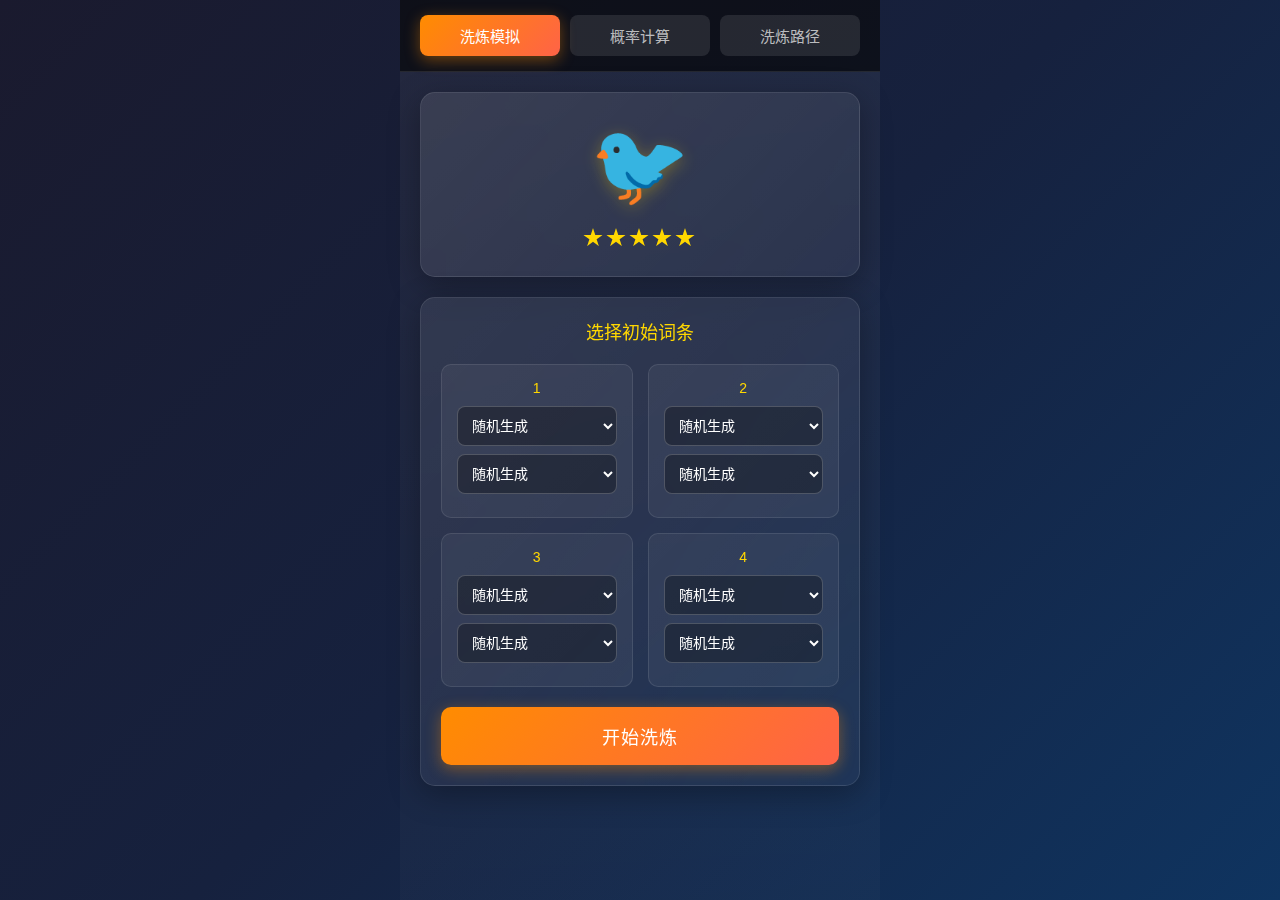
<file: index.html>
<!DOCTYPE html>
<html lang="zh-CN">
<head>
    <meta charset="UTF-8">
    <meta name="viewport" content="width=device-width, initial-scale=1.0">
    <title>寻道大千辅助工具</title>
    <link rel="stylesheet" href="css/style.css">
</head>
<body>
    <div class="container">
        <header class="header">
            <div class="tab-container">
                <button class="tab-btn active" data-tab="wash">洗炼模拟</button>
                <button class="tab-btn" data-tab="probability">概率计算</button>
                <button class="tab-btn" data-tab="washpath">洗炼路径</button>
            </div>
        </header>

        <main class="main-content">
            <div class="creature-display">
                <div class="creature-icon">🐦</div>
                <div class="creature-info">
                    <div class="star-rating">★★★★★</div>
                </div>
            </div>

            <!-- 词条选择界面 -->
            <div class="selection-mode" id="selectionMode">
                <div class="result-title">选择初始词条</div>

                <div class="selectors-container">
                    <div class="trait-selector" data-index="0">
                        <div class="selector-label">1</div>
                        <select class="type-select" id="type-0">
                            <option value="">随机生成</option>
                        </select>
                        <select class="quality-select" id="quality-0">
                            <option value="">随机生成</option>
                            <option value="GOLD">金</option>
                            <option value="PURPLE">紫</option>
                            <option value="BLUE">蓝</option>
                        </select>
                    </div>

                    <div class="trait-selector" data-index="1">
                        <div class="selector-label">2</div>
                        <select class="type-select" id="type-1">
                            <option value="">随机生成</option>
                        </select>
                        <select class="quality-select" id="quality-1">
                            <option value="">随机生成</option>
                            <option value="GOLD">金</option>
                            <option value="PURPLE">紫</option>
                            <option value="BLUE">蓝</option>
                        </select>
                    </div>

                    <div class="trait-selector" data-index="2">
                        <div class="selector-label">3</div>
                        <select class="type-select" id="type-2">
                            <option value="">随机生成</option>
                        </select>
                        <select class="quality-select" id="quality-2">
                            <option value="">随机生成</option>
                            <option value="GOLD">金</option>
                            <option value="PURPLE">紫</option>
                            <option value="BLUE">蓝</option>
                        </select>
                    </div>

                    <div class="trait-selector" data-index="3">
                        <div class="selector-label">4</div>
                        <select class="type-select" id="type-3">
                            <option value="">随机生成</option>
                        </select>
                        <select class="quality-select" id="quality-3">
                            <option value="">随机生成</option>
                            <option value="GOLD">金</option>
                            <option value="PURPLE">紫</option>
                            <option value="BLUE">蓝</option>
                        </select>
                    </div>
                </div>

                <div class="selection-footer">
                    <button class="btn btn-large btn-primary" id="startBtn">开始洗炼</button>
                </div>
            </div>

            <!-- 洗炼界面 -->
            <div class="result-section" id="washMode" style="display: none;">
                <div class="result-title">洗炼模拟</div>

                <!-- 原词条 -->
                <div class="stats-row original-stats">
                    <div class="stat-box" id="original-0">
                        <div class="stat-name">-</div>
                        <div class="stat-level"></div>
                    </div>
                    <div class="stat-box" id="original-1">
                        <div class="stat-name">-</div>
                        <div class="stat-level"></div>
                    </div>
                    <div class="stat-box" id="original-2">
                        <div class="stat-name">-</div>
                        <div class="stat-level"></div>
                    </div>
                    <div class="stat-box" id="original-3">
                        <div class="stat-name">-</div>
                        <div class="stat-level"></div>
                    </div>
                </div>

                <!-- 箭头指示和锁定按钮 -->
                <div class="arrow-indicator">
                    <div class="lock-row">
                        <button class="lock-btn" id="lock-0" data-index="0">🔓</button>
                        <button class="lock-btn" id="lock-1" data-index="1">🔓</button>
                        <button class="lock-btn" id="lock-2" data-index="2">🔓</button>
                        <button class="lock-btn" id="lock-3" data-index="3">🔓</button>
                    </div>
                    <span class="arrow">▼</span>
                </div>

                <!-- 新词条 -->
                <div class="stats-row new-stats">
                    <div class="stat-box" id="new-0">
                        <div class="stat-name">-</div>
                        <div class="stat-level"></div>
                    </div>
                    <div class="stat-box" id="new-1">
                        <div class="stat-name">-</div>
                        <div class="stat-level"></div>
                    </div>
                    <div class="stat-box" id="new-2">
                        <div class="stat-name">-</div>
                        <div class="stat-level"></div>
                    </div>
                    <div class="stat-box" id="new-3">
                        <div class="stat-name">-</div>
                        <div class="stat-level"></div>
                    </div>
                </div>

                <!-- 材料消耗和统计显示 -->
                <div class="cost-display">
                    <div class="cost-item">
                        <span class="cost-icon">💎</span>
                        <span class="cost-info">
                            <span class="cost-label">洗炼石：</span>
                            <span class="cost-value" id="washStone">20</span>
                            <span class="cost-total">（累计 <span id="totalWashStone">0</span>）</span>
                        </span>
                    </div>
                    <div class="cost-item">
                        <span class="cost-icon">🪨</span>
                        <span class="cost-info">
                            <span class="cost-label">不化岩：</span>
                            <span class="cost-value" id="lockStone">0</span>
                            <span class="cost-total">（累计 <span id="totalLockStone">0</span>）</span>
                        </span>
                    </div>
                </div>
            </div>

            <!-- 洗炼模式按钮 -->
            <div class="wash-buttons" id="washButtons" style="display: none;">
                <button class="btn btn-secondary" id="cancelBtn">取消</button>
                <button class="btn btn-primary" id="washBtn">洗炼</button>
            </div>

            <!-- 概率计算页面 -->
            <div class="probability-page" id="probabilityPage" style="display: none;">
                <div class="result-title">概率计算</div>

                <!-- 初始词条区域 -->
                <div class="prob-section">
                    <div class="prob-section-title">选择初始词条</div>
                    <div class="stats-row prob-stats">
                        <div class="stat-box prob-initial-box" id="prob-initial-0">
                            <div class="stat-name">+</div>
                        </div>
                        <div class="stat-box prob-initial-box" id="prob-initial-1">
                            <div class="stat-name">+</div>
                        </div>
                        <div class="stat-box prob-initial-box" id="prob-initial-2">
                            <div class="stat-name">+</div>
                        </div>
                        <div class="stat-box prob-initial-box" id="prob-initial-3">
                            <div class="stat-name">+</div>
                        </div>
                    </div>

                    <!-- 锁定按钮 -->
                    <div class="lock-row prob-lock-row">
                        <button class="lock-btn prob-lock-btn" id="prob-lock-0" data-index="0">🔓</button>
                        <button class="lock-btn prob-lock-btn" id="prob-lock-1" data-index="1">🔓</button>
                        <button class="lock-btn prob-lock-btn" id="prob-lock-2" data-index="2">🔓</button>
                        <button class="lock-btn prob-lock-btn" id="prob-lock-3" data-index="3">🔓</button>
                    </div>
                </div>

                <!-- 目标词条区域 -->
                <div class="prob-section">
                    <div class="prob-section-title">选择目标词条</div>
                    <div class="stats-row prob-target-stats" id="probTargetStats">
                        <div class="stat-box prob-target-box prob-target-click" id="prob-target-0">
                            <div class="stat-name">+</div>
                        </div>
                        <div class="stat-box prob-target-box prob-target-click" id="prob-target-1">
                            <div class="stat-name">+</div>
                        </div>
                        <div class="stat-box prob-target-box prob-target-click" id="prob-target-2">
                            <div class="stat-name">+</div>
                        </div>
                        <div class="stat-box prob-target-box prob-target-click" id="prob-target-3">
                            <div class="stat-name">+</div>
                        </div>
                    </div>
                </div>

                <!-- 计算按钮和结果 -->
                <div class="prob-result-section">
                    <button class="btn btn-primary prob-calc-btn" id="probCalcBtn">计算概率</button>
                    <div class="prob-result" id="probResult" style="display: none;">
                        <div class="prob-result-value" id="probResultValue">0.00%</div>
                    </div>
                </div>
            </div>

            <!-- 洗炼路径页面 -->
            <div class="wash-path-page" id="washPathPage" style="display: none;">
                <div class="result-title">洗炼路径计算</div>

                <!-- 初始词条区域 -->
                <div class="path-section">
                    <div class="prob-section-title">选择初始词条</div>
                    <div class="stats-row path-initial-stats" id="pathInitialStats">
                        <div class="stat-box path-initial-box" id="path-initial-0">
                            <div class="stat-name">+</div>
                        </div>
                        <div class="stat-box path-initial-box" id="path-initial-1">
                            <div class="stat-name">+</div>
                        </div>
                        <div class="stat-box path-initial-box" id="path-initial-2">
                            <div class="stat-name">+</div>
                        </div>
                        <div class="stat-box path-initial-box" id="path-initial-3">
                            <div class="stat-name">+</div>
                        </div>
                    </div>
                </div>

                <!-- 目标词条区域 -->
                <div class="path-section">
                    <div class="prob-section-title">选择目标词条</div>
                    <div class="stats-row path-target-stats" id="pathTargetStats">
                        <div class="stat-box path-target-box" id="path-target-0">
                            <div class="stat-name">+</div>
                        </div>
                        <div class="stat-box path-target-box" id="path-target-1">
                            <div class="stat-name">+</div>
                        </div>
                        <div class="stat-box path-target-box" id="path-target-2">
                            <div class="stat-name">+</div>
                        </div>
                        <div class="stat-box path-target-box" id="path-target-3">
                            <div class="stat-name">+</div>
                        </div>
                    </div>
                </div>

                <!-- 计算按钮和结果 -->
                <div class="path-result-section">
                    <button class="btn btn-primary path-calc-btn" id="pathCalcBtn">计算最佳路径</button>
                    <div class="path-result" id="pathResult" style="display: none;">
                        <div class="path-result-title">最佳洗炼路径</div>
                        <div class="path-result-content" id="pathResultContent"></div>
                    </div>
                </div>
            </div>
        </main>
    </div>

    <!-- Toast 提示 -->
    <div class="toast-container" id="toastContainer"></div>

    <!-- 词条选择弹窗 -->
    <div class="prob-modal" id="probModal">
        <div class="prob-modal-content">
            <div class="prob-modal-title">选择词条</div>
            <div class="prob-modal-selectors">
                <select class="prob-target-select" id="probModalType">
                    <option value="">选择类型</option>
                </select>
                <select class="prob-target-select" id="probModalQuality">
                    <option value="">选择品质</option>
                    <option value="GOLD">金</option>
                    <option value="PURPLE">紫</option>
                    <option value="BLUE">蓝</option>
                </select>
            </div>
            <div class="prob-modal-buttons">
                <button class="prob-modal-btn cancel" id="probModalCancel">取消</button>
                <button class="prob-modal-btn confirm" id="probModalConfirm">确定</button>
            </div>
        </div>
    </div>

    <!-- 洗炼路径词条选择弹窗 -->
    <div class="prob-modal" id="pathModal">
        <div class="prob-modal-content">
            <div class="prob-modal-title">选择词条</div>
            <div class="prob-modal-selectors">
                <select class="prob-target-select" id="pathModalType">
                    <option value="">选择类型</option>
                </select>
                <select class="prob-target-select" id="pathModalQuality">
                    <option value="">选择品质</option>
                    <option value="GOLD">金</option>
                    <option value="PURPLE">紫</option>
                    <option value="BLUE">蓝</option>
                </select>
            </div>
            <div class="prob-modal-buttons">
                <button class="prob-modal-btn cancel" id="pathModalCancel">取消</button>
                <button class="prob-modal-btn confirm" id="pathModalConfirm">确定</button>
            </div>
        </div>
    </div>

    <script src="js/wash.js"></script>
    <script src="js/probability.js"></script>
    <script src="js/app.js"></script>
    <script src="js/probability-app.js"></script>
    <script src="js/wash-path.js"></script>
    <script src="js/wash-path-app.js"></script>
    <script>
        // 初始化洗炼路径应用
        document.addEventListener('DOMContentLoaded', () => {
            if (document.getElementById('washPathPage')) {
                new WashPathApp();
            }
        });
    </script>
</body>
</html>
</file>
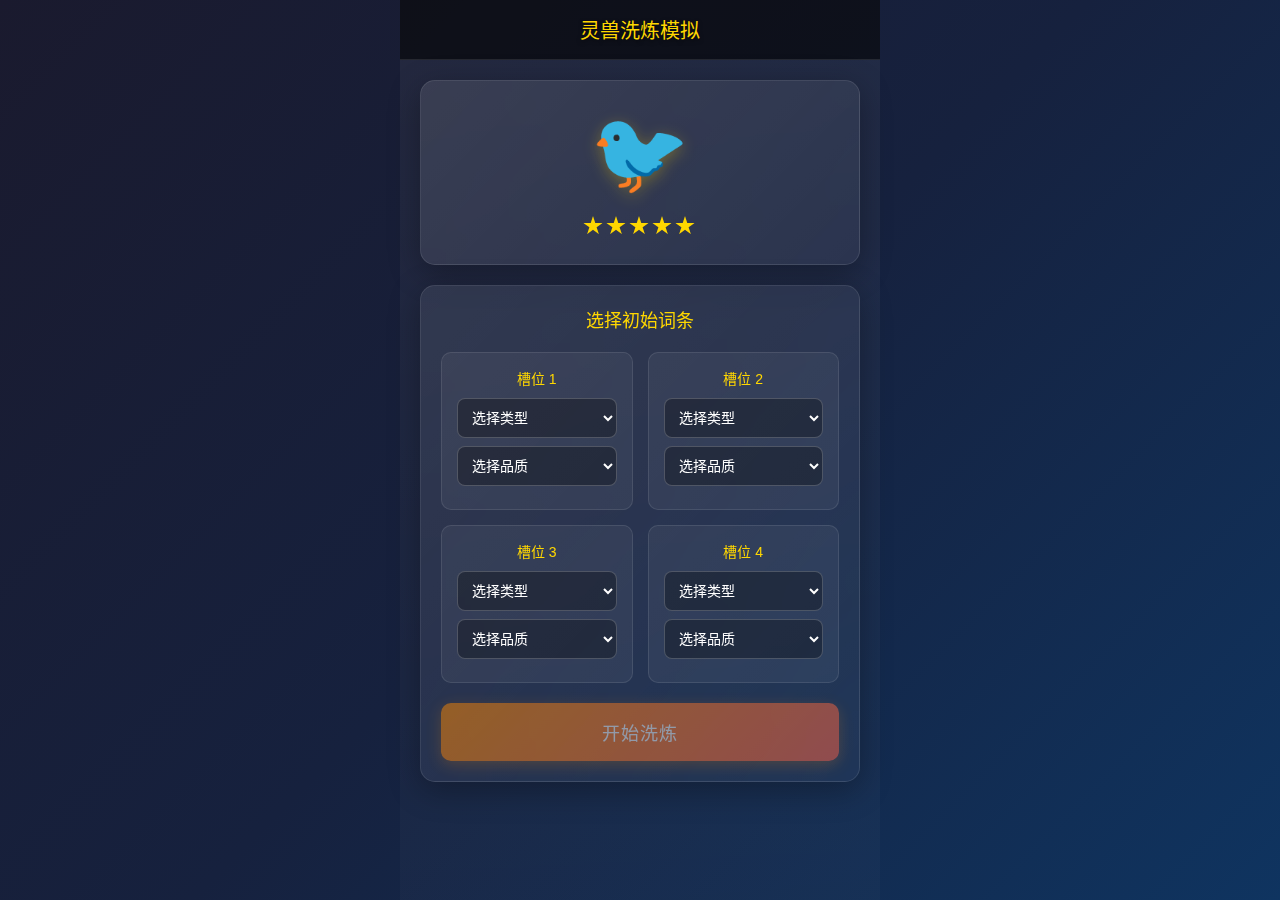
<file: home.html>
<!DOCTYPE html>
<html lang="zh-CN">
<head>
    <meta charset="UTF-8">
    <meta name="viewport" content="width=device-width, initial-scale=1.0">
    <title>寻道大千辅助工具</title>
    <link rel="stylesheet" href="css/style.css">
</head>
<body>
    <div class="container">
        <header class="header">
            <h1>灵兽洗炼模拟</h1>
        </header>

        <main class="main-content">
            <div class="creature-display">
                <div class="creature-icon">🐦</div>
                <div class="creature-info">
                    <div class="star-rating">★★★★★</div>
                </div>
            </div>

            <!-- 词条选择界面 -->
            <div class="selection-mode" id="selectionMode">
                <div class="result-title">选择初始词条</div>

                <div class="selectors-container">
                    <div class="trait-selector" data-index="0">
                        <div class="selector-label">槽位 1</div>
                        <select class="type-select" id="type-0">
                            <option value="">选择类型</option>
                        </select>
                        <select class="quality-select" id="quality-0">
                            <option value="">选择品质</option>
                            <option value="GOLD">金</option>
                            <option value="PURPLE">紫</option>
                            <option value="BLUE">蓝</option>
                        </select>
                    </div>

                    <div class="trait-selector" data-index="1">
                        <div class="selector-label">槽位 2</div>
                        <select class="type-select" id="type-1">
                            <option value="">选择类型</option>
                        </select>
                        <select class="quality-select" id="quality-1">
                            <option value="">选择品质</option>
                            <option value="GOLD">金</option>
                            <option value="PURPLE">紫</option>
                            <option value="BLUE">蓝</option>
                        </select>
                    </div>

                    <div class="trait-selector" data-index="2">
                        <div class="selector-label">槽位 3</div>
                        <select class="type-select" id="type-2">
                            <option value="">选择类型</option>
                        </select>
                        <select class="quality-select" id="quality-2">
                            <option value="">选择品质</option>
                            <option value="GOLD">金</option>
                            <option value="PURPLE">紫</option>
                            <option value="BLUE">蓝</option>
                        </select>
                    </div>

                    <div class="trait-selector" data-index="3">
                        <div class="selector-label">槽位 4</div>
                        <select class="type-select" id="type-3">
                            <option value="">选择类型</option>
                        </select>
                        <select class="quality-select" id="quality-3">
                            <option value="">选择品质</option>
                            <option value="GOLD">金</option>
                            <option value="PURPLE">紫</option>
                            <option value="BLUE">蓝</option>
                        </select>
                    </div>
                </div>

                <div class="selection-footer">
                    <button class="btn btn-large btn-primary" id="startBtn" disabled>开始洗炼</button>
                </div>
            </div>

            <!-- 洗炼界面 -->
            <div class="result-section" id="washMode" style="display: none;">
                <div class="result-title">洗炼结果</div>

                <!-- 原词条 -->
                <div class="stats-row original-stats">
                    <div class="stat-box" id="original-0">
                        <div class="stat-name">-</div>
                        <div class="stat-level"></div>
                    </div>
                    <div class="stat-box" id="original-1">
                        <div class="stat-name">-</div>
                        <div class="stat-level"></div>
                    </div>
                    <div class="stat-box" id="original-2">
                        <div class="stat-name">-</div>
                        <div class="stat-level"></div>
                    </div>
                    <div class="stat-box" id="original-3">
                        <div class="stat-name">-</div>
                        <div class="stat-level"></div>
                    </div>
                </div>

                <!-- 箭头指示和锁定按钮 -->
                <div class="arrow-indicator">
                    <div class="lock-row">
                        <button class="lock-btn" id="lock-0" data-index="0">🔓</button>
                        <button class="lock-btn" id="lock-1" data-index="1">🔓</button>
                        <button class="lock-btn" id="lock-2" data-index="2">🔓</button>
                        <button class="lock-btn" id="lock-3" data-index="3">🔓</button>
                    </div>
                    <span class="arrow">▼</span>
                </div>

                <!-- 新词条 -->
                <div class="stats-row new-stats">
                    <div class="stat-box" id="new-0">
                        <div class="stat-name">-</div>
                        <div class="stat-level"></div>
                    </div>
                    <div class="stat-box" id="new-1">
                        <div class="stat-name">-</div>
                        <div class="stat-level"></div>
                    </div>
                    <div class="stat-box" id="new-2">
                        <div class="stat-name">-</div>
                        <div class="stat-level"></div>
                    </div>
                    <div class="stat-box" id="new-3">
                        <div class="stat-name">-</div>
                        <div class="stat-level"></div>
                    </div>
                </div>

                <!-- 材料消耗显示 -->
                <div class="cost-display">
                    <div class="cost-item">
                        <span class="cost-icon">💎</span>
                        <span class="cost-label">洗炼石</span>
                        <span class="cost-value" id="washStone">20</span>
                    </div>
                    <div class="cost-item">
                        <span class="cost-icon">🪨</span>
                        <span class="cost-label">不化岩</span>
                        <span class="cost-value" id="lockStone">0</span>
                    </div>
                </div>
            </div>

            <!-- 材料统计显示 -->
            <div class="stats-summary" id="statsSummary" style="display: none;">
                <div class="stats-title">累计消耗</div>
                <div class="stats-items">
                    <div class="stat-item">
                        <span class="stat-icon">💎</span>
                        <span class="stat-text">洗炼石</span>
                        <span class="stat-value" id="totalWashStone">0</span>
                    </div>
                    <div class="stat-item">
                        <span class="stat-icon">🪨</span>
                        <span class="stat-text">不化岩</span>
                        <span class="stat-value" id="totalLockStone">0</span>
                    </div>
                </div>
            </div>

            <!-- 洗炼模式按钮 -->
            <div class="wash-buttons" id="washButtons" style="display: none;">
                <button class="btn btn-secondary" id="cancelBtn">取消</button>
                <button class="btn btn-primary" id="washBtn">洗炼</button>
            </div>

            <!-- 重新选择按钮 -->
            <button class="btn btn-small btn-secondary" id="resetBtn" style="display: none;">↻ 重新选择</button>
        </main>
    </div>

    <script src="js/wash.js"></script>
    <script src="js/app.js"></script>
</body>
</html>
</file>
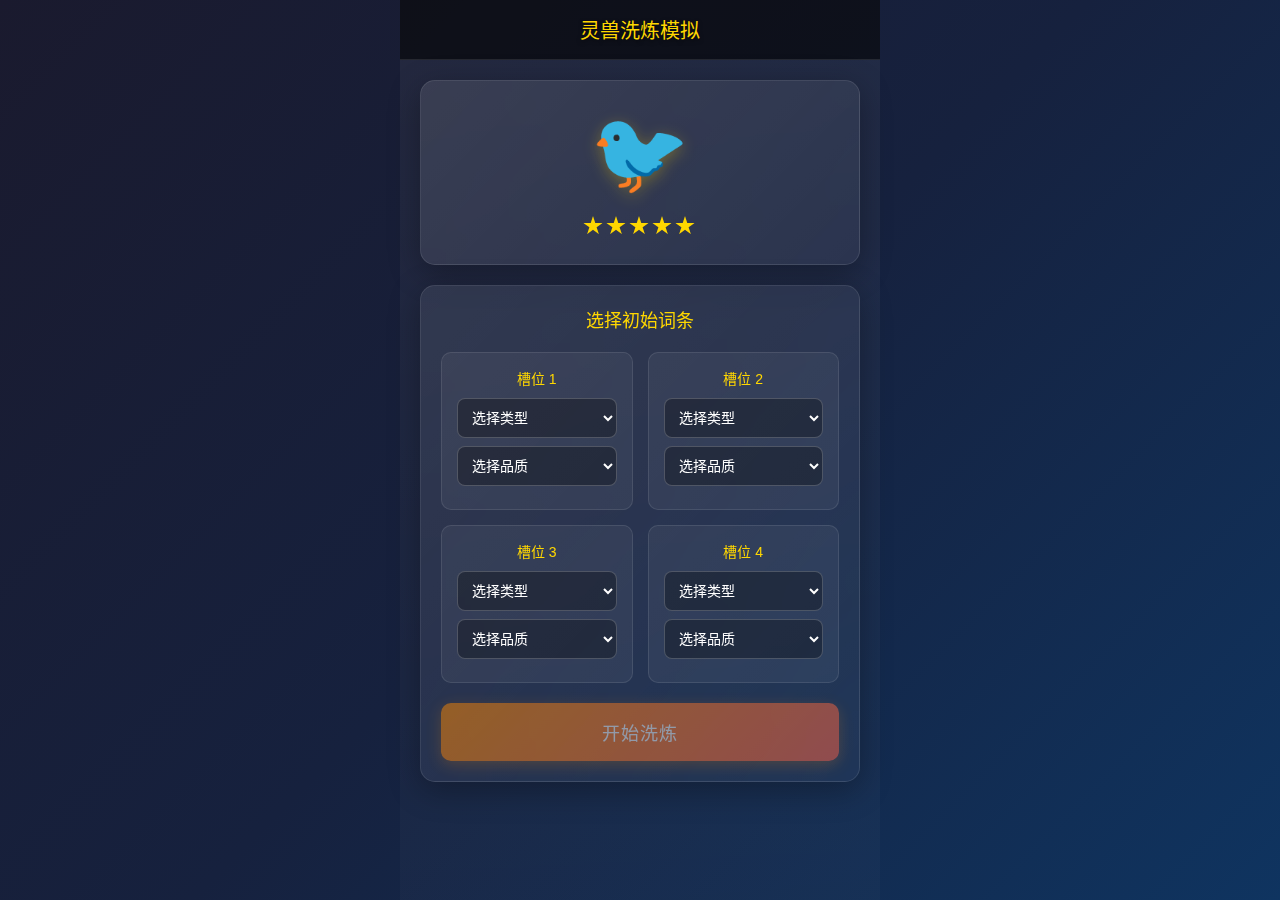
<file: xddq.html>
<!DOCTYPE html>
<html lang="zh-CN">
<head>
    <meta charset="UTF-8">
    <meta name="viewport" content="width=device-width, initial-scale=1.0, maximum-scale=1.0, user-scalable=no">
    <title>寻道大千灵兽洗炼模拟</title>
    <style>
/* 全局样式重置 */
* {
    margin: 0;
    padding: 0;
    box-sizing: border-box;
}

body {
    font-family: 'Microsoft YaHei', Arial, sans-serif;
    background: linear-gradient(135deg, #1a1a2e 0%, #16213e 50%, #0f3460 100%);
    min-height: 100vh;
    color: #fff;
    overflow-x: hidden;
}

.container {
    max-width: 480px;
    margin: 0 auto;
    min-height: 100vh;
    display: flex;
    flex-direction: column;
    background: linear-gradient(180deg, rgba(255,255,255,0.05) 0%, rgba(255,255,255,0.02) 100%);
}

/* 头部样式 */
.header {
    background: rgba(0, 0, 0, 0.6);
    padding: 15px 20px;
    text-align: center;
    border-bottom: 1px solid rgba(255, 255, 255, 0.1);
}

.header h1 {
    font-size: 20px;
    font-weight: 500;
    color: #ffd700;
    text-shadow: 0 2px 4px rgba(0, 0, 0, 0.5);
}

/* 主内容区 */
.main-content {
    flex: 1;
    padding: 20px;
    display: flex;
    flex-direction: column;
    gap: 20px;
}

/* 灵兽展示区 */
.creature-display {
    background: linear-gradient(135deg, rgba(255,255,255,0.1) 0%, rgba(255,255,255,0.05) 100%);
    border-radius: 15px;
    padding: 25px;
    text-align: center;
    backdrop-filter: blur(10px);
    border: 1px solid rgba(255, 255, 255, 0.1);
    box-shadow: 0 8px 32px rgba(0, 0, 0, 0.3);
}

.creature-icon {
    font-size: 80px;
    margin-bottom: 10px;
    filter: drop-shadow(0 4px 8px rgba(255, 215, 0, 0.3));
}

.creature-name {
    font-size: 18px;
    color: #ffd700;
    margin-top: 8px;
}

.star-rating {
    color: #ffd700;
    font-size: 20px;
    letter-spacing: 3px;
}

/* 结果区域 */
.result-section {
    background: linear-gradient(135deg, rgba(255,255,255,0.08) 0%, rgba(255,255,255,0.03) 100%);
    border-radius: 15px;
    padding: 20px;
    backdrop-filter: blur(10px);
    border: 1px solid rgba(255, 255, 255, 0.1);
    box-shadow: 0 8px 32px rgba(0, 0, 0, 0.3);
}

.result-title {
    text-align: center;
    font-size: 18px;
    color: #ffd700;
    margin-bottom: 20px;
    font-weight: 500;
}

/* 词条行 */
.stats-row {
    display: grid;
    grid-template-columns: repeat(4, 1fr);
    gap: 8px;
    margin-bottom: 10px;
}

.stat-box {
    background: rgba(100, 149, 237, 0.2);
    border: 2px solid rgba(100, 149, 237, 0.5);
    border-radius: 10px;
    padding: 15px 8px;
    text-align: center;
    transition: all 0.3s ease;
    min-height: 75px;
    display: flex;
    flex-direction: column;
    justify-content: center;
    align-items: center;
}

.stat-name {
    font-size: 14px;
    color: #fff;
    margin-bottom: 6px;
    line-height: 1.3;
    word-wrap: break-word;
    font-weight: 500;
}

.stat-level {
    font-size: 10px;
    color: rgba(255, 255, 255, 0.7);
}

/* 品质样式 */
.stat-box.quality-gold {
    background: linear-gradient(135deg, rgba(255, 215, 0, 0.25) 0%, rgba(255, 215, 0, 0.1) 100%);
    border-color: #ffd700;
    box-shadow: 0 0 15px rgba(255, 215, 0, 0.4), inset 0 0 10px rgba(255, 215, 0, 0.1);
}

.stat-box.quality-gold .stat-name,
.stat-box.quality-gold .stat-level {
    color: #ffd700;
}

.stat-box.quality-purple {
    background: linear-gradient(135deg, rgba(186, 85, 211, 0.25) 0%, rgba(186, 85, 211, 0.1) 100%);
    border-color: #ba55d3;
    box-shadow: 0 0 15px rgba(186, 85, 211, 0.3);
}

.stat-box.quality-purple .stat-name,
.stat-box.quality-purple .stat-level {
    color: #e8b4f8;
}

.stat-box.quality-blue {
    background: linear-gradient(135deg, rgba(100, 149, 237, 0.25) 0%, rgba(100, 149, 237, 0.1) 100%);
    border-color: #6495ed;
}

.stat-box.quality-blue .stat-name,
.stat-box.quality-blue .stat-level {
    color: #87ceeb;
}

/* 锁定槽位标记 */
.stat-box.locked-slot::after {
    content: '🔒';
    position: absolute;
    top: 2px;
    right: 2px;
    font-size: 10px;
    opacity: 0.6;
}

.stat-box.locked-slot {
    position: relative;
    box-shadow: inset 0 0 10px rgba(255, 215, 0, 0.15);
}

/* 箭头指示 */
.arrow-indicator {
    text-align: center;
    padding: 10px 0;
    position: relative;
}

.lock-row {
    display: grid;
    grid-template-columns: repeat(4, 1fr);
    gap: 8px;
    margin-bottom: 8px;
}

/* 锁定按钮 */
.lock-btn {
    width: 32px;
    height: 32px;
    border: none;
    border-radius: 50%;
    background: rgba(255, 255, 255, 0.15);
    font-size: 16px;
    cursor: pointer;
    display: flex;
    align-items: center;
    justify-content: center;
    transition: all 0.3s ease;
    box-shadow: 0 2px 8px rgba(0, 0, 0, 0.3);
    margin: 0 auto;
}

.lock-btn:hover {
    transform: scale(1.1);
    box-shadow: 0 4px 12px rgba(0, 0, 0, 0.4);
}

.lock-btn:active {
    transform: scale(0.95);
}

.lock-btn.locked {
    background: linear-gradient(135deg, #ffd700 0%, #ff8c00 100%);
    animation: pulse 2s infinite;
}

@keyframes pulse {
    0%, 100% {
        box-shadow: 0 2px 8px rgba(255, 215, 0, 0.3);
    }
    50% {
        box-shadow: 0 4px 16px rgba(255, 215, 0, 0.6);
    }
}

.lock-btn:disabled {
    opacity: 0.3;
    cursor: not-allowed;
    pointer-events: none;
}

/* 箭头指示 */
.arrow-indicator {
    text-align: center;
    padding: 8px 0;
}

.arrow {
    font-size: 20px;
    color: #ffd700;
    animation: bounce 2s infinite;
}

@keyframes bounce {
    0%, 100% { transform: translateY(0); }
    50% { transform: translateY(5px); }
}

/* 新词条行高亮 */
.new-stats .stat-box {
    transform: scale(1.02);
}

/* 材料消耗显示 */
.cost-display {
    display: flex;
    justify-content: center;
    gap: 30px;
    margin-top: 20px;
    padding: 15px;
    background: linear-gradient(135deg, rgba(255,255,255,0.05) 0%, rgba(255,255,255,0.02) 100%);
    border-radius: 12px;
    border: 1px solid rgba(255, 255, 255, 0.1);
}

.cost-item {
    display: flex;
    align-items: center;
    gap: 8px;
}

.cost-icon {
    font-size: 20px;
}

.cost-label {
    font-size: 14px;
    color: rgba(255, 255, 255, 0.8);
}

.cost-value {
    font-size: 16px;
    color: #ffd700;
    font-weight: bold;
    min-width: 30px;
    text-align: right;
}

/* 洗炼模式按钮 */
.wash-buttons {
    display: flex;
    gap: 12px;
    margin-top: 20px;
}

/* 小按钮样式 */
.btn-small {
    padding: 8px 16px;
    font-size: 14px;
    width: auto;
    margin-top: 15px;
    opacity: 0.7;
}

.btn-small:hover {
    opacity: 1;
}

/* 材料统计显示 */
.stats-summary {
    background: linear-gradient(135deg, rgba(255,255,255,0.06) 0%, rgba(255,255,255,0.02) 100%);
    border-radius: 12px;
    padding: 15px;
    margin-top: 15px;
    border: 1px solid rgba(255, 255, 255, 0.08);
}

.stats-title {
    text-align: center;
    font-size: 14px;
    color: #ffd700;
    margin-bottom: 12px;
    font-weight: 500;
}

.stats-items {
    display: flex;
    justify-content: center;
    gap: 30px;
}

.stat-item {
    display: flex;
    align-items: center;
    gap: 8px;
}

.stat-icon {
    font-size: 18px;
}

.stat-text {
    font-size: 13px;
    color: rgba(255, 255, 255, 0.7);
}

.stat-value {
    font-size: 15px;
    color: #87ceeb;
    font-weight: bold;
    min-width: 25px;
    text-align: right;
}

.btn {
    flex: 1;
    padding: 14px 24px;
    border: none;
    border-radius: 10px;
    font-size: 16px;
    font-weight: 500;
    cursor: pointer;
    transition: all 0.3s ease;
    text-transform: uppercase;
    letter-spacing: 1px;
}

.btn-secondary {
    background: linear-gradient(135deg, #dc143c 0%, #b22222 100%);
    color: #fff;
    box-shadow: 0 4px 15px rgba(220, 20, 60, 0.4);
}

.btn-secondary:hover {
    background: linear-gradient(135deg, #ff1744 0%, #dc143c 100%);
    transform: translateY(-2px);
    box-shadow: 0 6px 20px rgba(220, 20, 60, 0.6);
}

.btn-secondary:active {
    transform: translateY(0);
}

.btn-primary {
    background: linear-gradient(135deg, #ff8c00 0%, #ff6347 100%);
    color: #fff;
    box-shadow: 0 4px 15px rgba(255, 140, 0, 0.4);
}

.btn-primary:hover {
    background: linear-gradient(135deg, #ffa500 0%, #ff8c00 100%);
    transform: translateY(-2px);
    box-shadow: 0 6px 20px rgba(255, 140, 0, 0.6);
}

.btn-primary:active {
    transform: translateY(0);
}

.btn:disabled {
    opacity: 0.5;
    cursor: not-allowed;
    transform: none;
}

/* 动画效果 */
@keyframes fadeIn {
    from {
        opacity: 0;
        transform: scale(0.8);
    }
    to {
        opacity: 1;
        transform: scale(1);
    }
}

.stat-box.animate {
    animation: fadeIn 0.4s ease-out;
}

/* 词条选择界面样式 */
.selection-mode {
    background: linear-gradient(135deg, rgba(255,255,255,0.08) 0%, rgba(255,255,255,0.03) 100%);
    border-radius: 15px;
    padding: 20px;
    backdrop-filter: blur(10px);
    border: 1px solid rgba(255, 255, 255, 0.1);
    box-shadow: 0 8px 32px rgba(0, 0, 0, 0.3);
}

.selectors-container {
    display: grid;
    grid-template-columns: repeat(2, 1fr);
    gap: 15px;
    margin-bottom: 20px;
}

.trait-selector {
    background: rgba(255, 255, 255, 0.05);
    border-radius: 10px;
    padding: 15px;
    border: 1px solid rgba(255, 255, 255, 0.1);
}

.selector-label {
    font-size: 14px;
    color: #ffd700;
    margin-bottom: 10px;
    text-align: center;
    font-weight: 500;
}

.type-select,
.quality-select {
    width: 100%;
    padding: 10px;
    margin-bottom: 8px;
    border: 1px solid rgba(255, 255, 255, 0.2);
    border-radius: 8px;
    background: rgba(0, 0, 0, 0.3);
    color: #fff;
    font-size: 14px;
    cursor: pointer;
    transition: all 0.3s ease;
}

.type-select:hover,
.quality-select:hover {
    border-color: rgba(255, 215, 0, 0.5);
    background: rgba(0, 0, 0, 0.4);
}

.type-select:focus,
.quality-select:focus {
    outline: none;
    border-color: #ffd700;
    box-shadow: 0 0 10px rgba(255, 215, 0, 0.3);
}

.type-select option,
.quality-select option {
    background: #1a1a2e;
    color: #fff;
    padding: 10px;
}

.selection-footer {
    display: flex;
    justify-content: center;
}

.btn-large {
    padding: 16px 40px;
    font-size: 18px;
}

/* 重新选择按钮 */
#resetBtn {
    width: 100%;
    margin-top: 20px;
}

/* 响应式设计 */
@media (max-width: 400px) {
    .stats-row {
        gap: 5px;
    }

    .stat-box {
        padding: 10px 4px;
        min-height: 60px;
    }

    .stat-name {
        font-size: 12px;
    }

    .stat-level {
        font-size: 9px;
    }

    .selectors-container {
        grid-template-columns: 1fr;
    }
}
    </style>
</head>
<body>
    <div class="container">
        <header class="header">
            <h1>灵兽洗炼模拟</h1>
        </header>

        <main class="main-content">
            <div class="creature-display">
                <div class="creature-icon">🐦</div>
                <div class="creature-info">
                    <div class="star-rating">★★★★★</div>
                </div>
            </div>

            <!-- 词条选择界面 -->
            <div class="selection-mode" id="selectionMode">
                <div class="result-title">选择初始词条</div>

                <div class="selectors-container">
                    <div class="trait-selector" data-index="0">
                        <div class="selector-label">槽位 1</div>
                        <select class="type-select" id="type-0">
                            <option value="">选择类型</option>
                        </select>
                        <select class="quality-select" id="quality-0">
                            <option value="">选择品质</option>
                            <option value="GOLD">金</option>
                            <option value="PURPLE">紫</option>
                            <option value="BLUE">蓝</option>
                        </select>
                    </div>

                    <div class="trait-selector" data-index="1">
                        <div class="selector-label">槽位 2</div>
                        <select class="type-select" id="type-1">
                            <option value="">选择类型</option>
                        </select>
                        <select class="quality-select" id="quality-1">
                            <option value="">选择品质</option>
                            <option value="GOLD">金</option>
                            <option value="PURPLE">紫</option>
                            <option value="BLUE">蓝</option>
                        </select>
                    </div>

                    <div class="trait-selector" data-index="2">
                        <div class="selector-label">槽位 3</div>
                        <select class="type-select" id="type-2">
                            <option value="">选择类型</option>
                        </select>
                        <select class="quality-select" id="quality-2">
                            <option value="">选择品质</option>
                            <option value="GOLD">金</option>
                            <option value="PURPLE">紫</option>
                            <option value="BLUE">蓝</option>
                        </select>
                    </div>

                    <div class="trait-selector" data-index="3">
                        <div class="selector-label">槽位 4</div>
                        <select class="type-select" id="type-3">
                            <option value="">选择类型</option>
                        </select>
                        <select class="quality-select" id="quality-3">
                            <option value="">选择品质</option>
                            <option value="GOLD">金</option>
                            <option value="PURPLE">紫</option>
                            <option value="BLUE">蓝</option>
                        </select>
                    </div>
                </div>

                <div class="selection-footer">
                    <button class="btn btn-large btn-primary" id="startBtn" disabled>开始洗炼</button>
                </div>
            </div>

            <!-- 洗炼界面 -->
            <div class="result-section" id="washMode" style="display: none;">
                <div class="result-title">洗炼结果</div>

                <!-- 原词条 -->
                <div class="stats-row original-stats">
                    <div class="stat-box" id="original-0">
                        <div class="stat-name">-</div>
                        <div class="stat-level"></div>
                    </div>
                    <div class="stat-box" id="original-1">
                        <div class="stat-name">-</div>
                        <div class="stat-level"></div>
                    </div>
                    <div class="stat-box" id="original-2">
                        <div class="stat-name">-</div>
                        <div class="stat-level"></div>
                    </div>
                    <div class="stat-box" id="original-3">
                        <div class="stat-name">-</div>
                        <div class="stat-level"></div>
                    </div>
                </div>

                <!-- 箭头指示和锁定按钮 -->
                <div class="arrow-indicator">
                    <div class="lock-row">
                        <button class="lock-btn" id="lock-0" data-index="0">🔓</button>
                        <button class="lock-btn" id="lock-1" data-index="1">🔓</button>
                        <button class="lock-btn" id="lock-2" data-index="2">🔓</button>
                        <button class="lock-btn" id="lock-3" data-index="3">🔓</button>
                    </div>
                    <span class="arrow">▼</span>
                </div>

                <!-- 新词条 -->
                <div class="stats-row new-stats">
                    <div class="stat-box" id="new-0">
                        <div class="stat-name">-</div>
                        <div class="stat-level"></div>
                    </div>
                    <div class="stat-box" id="new-1">
                        <div class="stat-name">-</div>
                        <div class="stat-level"></div>
                    </div>
                    <div class="stat-box" id="new-2">
                        <div class="stat-name">-</div>
                        <div class="stat-level"></div>
                    </div>
                    <div class="stat-box" id="new-3">
                        <div class="stat-name">-</div>
                        <div class="stat-level"></div>
                    </div>
                </div>

                <!-- 材料消耗显示 -->
                <div class="cost-display">
                    <div class="cost-item">
                        <span class="cost-icon">💎</span>
                        <span class="cost-label">洗炼石</span>
                        <span class="cost-value" id="washStone">20</span>
                    </div>
                    <div class="cost-item">
                        <span class="cost-icon">🪨</span>
                        <span class="cost-label">不化岩</span>
                        <span class="cost-value" id="lockStone">0</span>
                    </div>
                </div>
            </div>

            <!-- 材料统计显示 -->
            <div class="stats-summary" id="statsSummary" style="display: none;">
                <div class="stats-title">累计消耗</div>
                <div class="stats-items">
                    <div class="stat-item">
                        <span class="stat-icon">💎</span>
                        <span class="stat-text">洗炼石</span>
                        <span class="stat-value" id="totalWashStone">0</span>
                    </div>
                    <div class="stat-item">
                        <span class="stat-icon">🪨</span>
                        <span class="stat-text">不化岩</span>
                        <span class="stat-value" id="totalLockStone">0</span>
                    </div>
                </div>
            </div>

            <!-- 洗炼模式按钮 -->
            <div class="wash-buttons" id="washButtons" style="display: none;">
                <button class="btn btn-secondary" id="cancelBtn">取消</button>
                <button class="btn btn-primary" id="washBtn">洗炼</button>
            </div>

            <!-- 重新选择按钮 -->
            <button class="btn btn-small btn-secondary" id="resetBtn" style="display: none;">↻ 重新选择</button>
        </main>
    </div>

    <script>
// 词条类型定义（22种）
const TRAIT_TYPES = [
    '攻击', '防御', '生命', '敏捷',
    '击晕', '暴击', '连击', '闪避', '反击', '吸血',
    '抵抗击晕', '抵抗暴击', '抵抗连击', '抵抗闪避', '抵抗反击', '抵抗吸血',
    '强化灵兽', '弱化灵兽',
    '强化治疗', '弱化治疗',
    '强化暴伤', '弱化暴伤'
];

// 词条品质定义
const QUALITY = {
    GOLD: { name: '金', probability: 0.032, class: 'quality-gold' },
    PURPLE: { name: '紫', probability: 0.01, class: 'quality-purple' },
    BLUE: { name: '蓝', probability: 0.005, class: 'quality-blue' }
};

// 词条类
class Trait {
    constructor(type, quality) {
        this.type = type;
        this.quality = quality;
    }

    // 获取词条唯一标识（用于比较是否相同）
    getId() {
        return `${this.type}-${this.quality.name}`;
    }

    // 获取显示信息
    getDisplayInfo() {
        return {
            name: this.type,
            quality: this.quality
        };
    }
}

// 词条洗炼器
class TraitWasher {
    constructor() {
        this.currentTraits = [];
        this.newTraits = [];
        this.lockedSlots = [false, false, false, false]; // 锁定状态
        this.traitPool = this.createTraitPool();
        this.totalWashStone = 0; // 总洗炼石消耗
        this.totalLockStone = 0; // 总不化岩消耗
    }

    // 创建所有66种词条的池子（22种类型 × 3种品质）
    createTraitPool() {
        const pool = [];
        for (const type of TRAIT_TYPES) {
            for (const qualityKey of ['GOLD', 'PURPLE', 'BLUE']) {
                const quality = QUALITY[qualityKey];
                const trait = new Trait(type, quality);
                pool.push({
                    trait: trait,
                    probability: this.getProbability(qualityKey)
                });
            }
        }
        return pool;
    }

    // 获取品质概率
    getProbability(qualityKey) {
        switch (qualityKey) {
            case 'GOLD': return 0.5;
            case 'PURPLE': return 1.0;
            case 'BLUE': return 3.2;
            default: return 0;
        }
    }

    // 从池子中随机选择指定数量的不重复词条
    selectFromPool(count, excludeIds = new Set()) {
        const selected = [];
        const available = this.traitPool.filter(item => !excludeIds.has(item.trait.getId()));
        const selectedIndices = new Set();

        while (selected.length < count && selected.length < available.length) {
            // 计算当前可用的总概率
            const totalProb = available.reduce((sum, item, index) => {
                return selectedIndices.has(index) ? sum : sum + item.probability;
            }, 0);

            const rand = Math.random() * totalProb;
            let cumulative = 0;

            for (let i = 0; i < available.length; i++) {
                if (selectedIndices.has(i)) continue;

                cumulative += available[i].probability;
                if (rand < cumulative) {
                    selectedIndices.add(i);
                    selected.push(available[i].trait);
                    break;
                }
            }
        }

        return selected;
    }

    // 洗炼词条（生成4个不重复的词条）
    wash() {
        // 记录材料消耗
        this.recordMaterialUsage();

        // 第一次洗炼时，上栏为空，结果显示在下栏
        if (this.currentTraits.length === 0) {
            this.newTraits = this.selectFromPool(4);
        } else {
            // 有锁定的词条，洗炼时需要保留锁定的词条
            const newTraits = [];
            const lockedIndices = [];
            const excludeIds = new Set();

            // 收集锁定的词条
            for (let i = 0; i < 4; i++) {
                if (this.lockedSlots[i] && this.currentTraits[i]) {
                    lockedIndices.push(i);
                    excludeIds.add(this.currentTraits[i].getId());
                }
            }

            // 生成未锁定的词条
            const unlockedCount = 4 - lockedIndices.length;
            if (unlockedCount > 0) {
                const generatedTraits = this.selectFromPool(unlockedCount, excludeIds);
                let genIndex = 0;

                for (let i = 0; i < 4; i++) {
                    if (this.lockedSlots[i] && this.currentTraits[i]) {
                        // 保留锁定的词条
                        newTraits[i] = this.currentTraits[i];
                    } else {
                        // 使用新生成的词条
                        newTraits[i] = generatedTraits[genIndex++];
                    }
                }
            } else {
                // 全部锁定，不会发生
                newTraits.push(...this.currentTraits);
            }

            this.newTraits = newTraits;
        }

        return {
            current: this.currentTraits,
            new: this.newTraits
        };
    }

    // 保存洗炼结果
    saveResult() {
        if (this.newTraits.length > 0) {
            this.currentTraits = [...this.newTraits];
            this.newTraits = [];
            return true;
        }
        return false;
    }

    // 取消洗炼
    cancel() {
        this.newTraits = [];
        return {
            current: this.currentTraits,
            new: []
        };
    }

    // 获取当前词条
    getCurrentTraits() {
        return this.currentTraits;
    }

    // 设置当前词条
    setCurrentTraits(traits) {
        this.currentTraits = [...traits];
    }

    // 获取新词条
    getNewTraits() {
        return this.newTraits;
    }

    // 重置
    reset() {
        this.currentTraits = [];
        this.newTraits = [];
        this.lockedSlots = [false, false, false, false];
        this.totalWashStone = 0;
        this.totalLockStone = 0;
    }

    // 记录材料消耗
    recordMaterialUsage() {
        const washStoneCost = this.getWashStoneCost();
        const lockStoneCost = this.getLockCost();
        this.totalWashStone += washStoneCost;
        this.totalLockStone += lockStoneCost;
    }

    // 获取总洗炼石消耗
    getTotalWashStone() {
        return this.totalWashStone;
    }

    // 获取总不化岩消耗
    getTotalLockStone() {
        return this.totalLockStone;
    }

    // 切换锁定状态
    toggleLock(index) {
        if (index >= 0 && index < 4) {
            this.lockedSlots[index] = !this.lockedSlots[index];
            return this.lockedSlots[index];
        }
        return false;
    }

    // 获取锁定状态
    getLockState() {
        return [...this.lockedSlots];
    }

    // 设置锁定状态
    setLockState(lockedSlots) {
        this.lockedSlots = [...lockedSlots];
    }

    // 计算锁定材料消耗
    getLockCost() {
        const lockedCount = this.lockedSlots.filter(l => l).length;
        switch (lockedCount) {
            case 0: return 0;
            case 1: return 20;
            case 2: return 40;
            case 3: return 100;
            default: return 0; // 锁定4个没有意义
        }
    }

    // 获取洗炼石消耗（固定20）
    getWashStoneCost() {
        return 20;
    }
}

// 应用程序主逻辑
class App {
    constructor() {
        this.washer = new TraitWasher();
        this.isWashing = false;
        this.isSelectionMode = true;
        this.init();
    }

    // 初始化应用
    init() {
        this.populateTypeDropdowns();
        this.bindEvents();
        this.displayInitialStats();
        this.updateButtons();
        this.updateUI();
    }

    // 填充类型下拉菜单
    populateTypeDropdowns() {
        for (let i = 0; i < 4; i++) {
            const typeSelect = document.getElementById(`type-${i}`);
            TRAIT_TYPES.forEach(type => {
                const option = document.createElement('option');
                option.value = type;
                option.textContent = type;
                typeSelect.appendChild(option);
            });
        }
    }

    // 更新界面模式
    updateUI() {
        const selectionMode = document.getElementById('selectionMode');
        const washMode = document.getElementById('washMode');
        const washButtons = document.getElementById('washButtons');
        const resetBtn = document.getElementById('resetBtn');
        const statsSummary = document.getElementById('statsSummary');

        if (this.isSelectionMode) {
            selectionMode.style.display = 'block';
            washMode.style.display = 'none';
            washButtons.style.display = 'none';
            resetBtn.style.display = 'none';
            statsSummary.style.display = 'none';
        } else {
            selectionMode.style.display = 'none';
            washMode.style.display = 'block';
            washButtons.style.display = 'flex';
            resetBtn.style.display = 'inline-block';
            statsSummary.style.display = 'block';
        }
    }

    // 验证词条选择
    validateSelection() {
        for (let i = 0; i < 4; i++) {
            const typeSelect = document.getElementById(`type-${i}`);
            const qualitySelect = document.getElementById(`quality-${i}`);

            if (!typeSelect.value || !qualitySelect.value) {
                return false;
            }
        }
        return true;
    }

    // 检查词条是否重复
    hasDuplicateTraits() {
        const selected = [];
        for (let i = 0; i < 4; i++) {
            const typeSelect = document.getElementById(`type-${i}`);
            const qualitySelect = document.getElementById(`quality-${i}`);

            if (typeSelect.value && qualitySelect.value) {
                const traitId = `${typeSelect.value}-${qualitySelect.value}`;
                if (selected.includes(traitId)) {
                    return true;
                }
                selected.push(traitId);
            }
        }
        return false;
    }

    // 更新开始按钮状态
    updateStartButton() {
        const startBtn = document.getElementById('startBtn');
        const isValid = this.validateSelection();
        const hasDuplicates = this.hasDuplicateTraits();

        startBtn.disabled = !isValid || hasDuplicates;

        if (hasDuplicates && isValid) {
            startBtn.textContent = '词条不能重复';
        } else {
            startBtn.textContent = '开始洗炼';
        }
    }

    // 处理词条选择变化
    handleSelectionChange() {
        this.updateStartButton();
    }

    // 处理开始洗炼
    handleStart() {
        if (!this.validateSelection() || this.hasDuplicateTraits()) {
            return;
        }

        // 创建初始词条
        const traits = [];
        for (let i = 0; i < 4; i++) {
            const typeSelect = document.getElementById(`type-${i}`);
            const qualitySelect = document.getElementById(`quality-${i}`);

            const type = typeSelect.value;
            const quality = QUALITY[qualitySelect.value];

            const trait = new Trait(type, quality);
            traits.push(trait);
        }

        // 设置当前词条
        this.washer.setCurrentTraits(traits);

        // 切换到洗炼模式
        this.isSelectionMode = false;
        this.displayTraits(traits, 'original');
        this.updateButtons();
        this.updateLockButtons();
        this.updateCostDisplay();
        this.updateStatsDisplay();
        this.updateUI();
    }

    // 处理重新选择
    handleReset() {
        // 重置所有状态
        this.washer.reset();
        this.isSelectionMode = true;

        // 清空选择
        for (let i = 0; i < 4; i++) {
            const typeSelect = document.getElementById(`type-${i}`);
            const qualitySelect = document.getElementById(`quality-${i}`);
            typeSelect.value = '';
            qualitySelect.value = '';
        }

        // 清空词条显示
        for (let i = 0; i < 4; i++) {
            this.updateStatBox('original', i, null);
            this.updateStatBox('new', i, null);
        }

        // 重置按钮文本
        const washBtn = document.getElementById('washBtn');
        washBtn.textContent = '洗炼';

        // 更新界面
        this.updateUI();
        this.updateStartButton();
    }

    // 更新按钮状态
    updateButtons() {
        const cancelBtn = document.getElementById('cancelBtn');
        const current = this.washer.getCurrentTraits();
        const newTraits = this.washer.getNewTraits();

        if (current.length === 0 && newTraits.length === 0) {
            // 上下栏均为空，取消按钮不可点击
            cancelBtn.disabled = true;
            cancelBtn.textContent = '取消';
        } else if (current.length > 0 && newTraits.length === 0) {
            // 上栏有词条，下栏没有，显示"清空"
            cancelBtn.disabled = false;
            cancelBtn.textContent = '清空';
        } else {
            // 下栏有词条，显示"取消"
            cancelBtn.disabled = false;
            cancelBtn.textContent = '取消';
        }
    }

    // 更新锁定按钮状态
    updateLockButtons() {
        const lockState = this.washer.getLockState();
        const current = this.washer.getCurrentTraits();
        const lockedCount = lockState.filter(l => l).length;

        for (let i = 0; i < 4; i++) {
            const lockBtn = document.getElementById(`lock-${i}`);

            // 只有当有词条时才能锁定
            if (current.length === 0 || !current[i]) {
                lockBtn.disabled = true;
                lockBtn.classList.remove('locked');
            } else {
                // 如果已锁定3个且当前未锁定，则禁用（不能锁定4个）
                if (lockedCount >= 3 && !lockState[i]) {
                    lockBtn.disabled = true;
                } else {
                    lockBtn.disabled = false;
                }

                if (lockState[i]) {
                    lockBtn.classList.add('locked');
                    lockBtn.textContent = '🔒';
                } else {
                    lockBtn.classList.remove('locked');
                    lockBtn.textContent = '🔓';
                }
            }
        }
    }

    // 更新材料消耗显示
    updateCostDisplay() {
        const washStoneEl = document.getElementById('washStone');
        const lockStoneEl = document.getElementById('lockStone');

        washStoneEl.textContent = this.washer.getWashStoneCost();
        lockStoneEl.textContent = this.washer.getLockCost();
    }

    // 更新材料统计显示
    updateStatsDisplay() {
        const totalWashStoneEl = document.getElementById('totalWashStone');
        const totalLockStoneEl = document.getElementById('totalLockStone');

        totalWashStoneEl.textContent = this.washer.getTotalWashStone();
        totalLockStoneEl.textContent = this.washer.getTotalLockStone();
    }

    // 处理锁定按钮点击
    handleLock(index) {
        this.washer.toggleLock(index);
        this.updateLockButtons();
        this.updateCostDisplay();
    }

    // 绑定事件
    bindEvents() {
        const washBtn = document.getElementById('washBtn');
        const cancelBtn = document.getElementById('cancelBtn');
        const startBtn = document.getElementById('startBtn');
        const resetBtn = document.getElementById('resetBtn');

        washBtn.addEventListener('click', () => this.handleWash());
        cancelBtn.addEventListener('click', () => this.handleCancel());
        startBtn.addEventListener('click', () => this.handleStart());
        resetBtn.addEventListener('click', () => this.handleReset());

        // 绑定词条选择事件
        for (let i = 0; i < 4; i++) {
            const typeSelect = document.getElementById(`type-${i}`);
            const qualitySelect = document.getElementById(`quality-${i}`);

            typeSelect.addEventListener('change', () => this.handleSelectionChange());
            qualitySelect.addEventListener('change', () => this.handleSelectionChange());
        }

        // 绑定锁定按钮事件
        for (let i = 0; i < 4; i++) {
            const lockBtn = document.getElementById(`lock-${i}`);
            lockBtn.addEventListener('click', () => this.handleLock(i));
        }
    }

    // 显示初始状态
    displayInitialStats() {
        for (let i = 0; i < 4; i++) {
            this.updateStatBox('original', i, null);
            this.updateStatBox('new', i, null);
        }
        this.updateLockButtons();
        this.updateCostDisplay();
    }

    // 更新词条框显示
    updateStatBox(row, index, trait) {
        const boxId = `${row}-${index}`;
        const box = document.getElementById(boxId);
        const nameEl = box.querySelector('.stat-name');
        const levelEl = box.querySelector('.stat-level');

        if (!trait) {
            nameEl.textContent = '-';
            levelEl.textContent = '';
            box.className = 'stat-box';
            return;
        }

        const { name, quality } = trait.getDisplayInfo();
        nameEl.textContent = name;
        levelEl.textContent = '';

        // 移除所有品质类
        box.className = 'stat-box';

        // 添加品质类
        if (quality === QUALITY.GOLD) {
            box.classList.add('quality-gold');
        } else if (quality === QUALITY.PURPLE) {
            box.classList.add('quality-purple');
        } else {
            box.classList.add('quality-blue');
        }

        // 添加动画
        box.classList.add('animate');
        setTimeout(() => {
            box.classList.remove('animate');
        }, 400);
    }

    // 显示词条
    displayTraits(traits, row) {
        for (let i = 0; i < 4; i++) {
            if (i < traits.length) {
                this.updateStatBox(row, i, traits[i]);
            } else {
                this.updateStatBox(row, i, null);
            }
        }
    }

    // 更新新词条显示
    displayNewTraits(currentTraits, newTraits) {
        const lockState = this.washer.getLockState();

        for (let i = 0; i < 4; i++) {
            if (i < newTraits.length) {
                this.updateStatBox('new', i, newTraits[i]);

                // 如果该槽位被锁定，添加锁定标记
                const boxId = `new-${i}`;
                const box = document.getElementById(boxId);
                if (lockState[i]) {
                    box.classList.add('locked-slot');
                } else {
                    box.classList.remove('locked-slot');
                }
            } else {
                this.updateStatBox('new', i, null);
            }
        }
    }

    // 处理洗炼
    handleWash() {
        if (this.isWashing) return;

        const washBtn = document.getElementById('washBtn');

        // 检查是否是新洗炼
        if (this.washer.getNewTraits().length > 0) {
            // 如果已有新词条，洗炼按钮变为"保存"
            this.handleSave();
            washBtn.textContent = '洗炼';
            return;
        }

        this.isWashing = true;
        washBtn.disabled = true;

        // 模拟洗炼动画延迟
        setTimeout(() => {
            const result = this.washer.wash();

            // 显示词条
            this.displayTraits(result.current, 'original');
            this.displayNewTraits(result.current, result.new);

            // 更新按钮文本
            washBtn.textContent = '保存结果';
            washBtn.disabled = false;
            this.isWashing = false;
            this.updateButtons();
            this.updateLockButtons();
            this.updateCostDisplay();
            this.updateStatsDisplay();
        }, 300);
    }

    // 处理保存
    handleSave() {
        this.washer.saveResult();
        const current = this.washer.getCurrentTraits();

        // 保存后原词条显示新词条，新词条行清空
        this.displayTraits(current, 'original');
        this.displayTraits([], 'new');
        this.updateButtons();
        this.updateLockButtons();
        this.updateCostDisplay();
    }

    // 处理取消
    handleCancel() {
        const washBtn = document.getElementById('washBtn');

        // 检查是否需要取消
        if (this.washer.getNewTraits().length > 0) {
            this.washer.cancel();
            const current = this.washer.getCurrentTraits();

            // 恢复显示当前词条
            this.displayTraits(current, 'original');

            // 清空新词条显示
            for (let i = 0; i < 4; i++) {
                const boxId = `new-${i}`;
                const box = document.getElementById(boxId);
                const nameEl = box.querySelector('.stat-name');
                const levelEl = box.querySelector('.stat-level');
                nameEl.textContent = '-';
                levelEl.textContent = '';
                box.className = 'stat-box';
            }

            // 更新按钮文本
            washBtn.textContent = '洗炼';
            this.updateButtons();
            this.updateLockButtons();
            this.updateCostDisplay();
        } else {
            // 如果没有新词条，重置所有
            this.washer.reset();
            this.displayInitialStats();
            this.updateButtons();
        }
    }
}

// 页面加载完成后初始化应用
document.addEventListener('DOMContentLoaded', () => {
    new App();
});
    </script>
</body>
</html>
</file>
<file: css/style.css>
/* 全局样式重置 */
* {
    margin: 0;
    padding: 0;
    box-sizing: border-box;
}

body {
    font-family: 'Microsoft YaHei', Arial, sans-serif;
    background: linear-gradient(135deg, #1a1a2e 0%, #16213e 50%, #0f3460 100%);
    min-height: 100vh;
    color: #fff;
    overflow-x: hidden;
}

.container {
    max-width: 480px;
    margin: 0 auto;
    min-height: 100vh;
    display: flex;
    flex-direction: column;
    background: linear-gradient(180deg, rgba(255,255,255,0.05) 0%, rgba(255,255,255,0.02) 100%);
}

/* 头部样式 */
.header {
    background: rgba(0, 0, 0, 0.6);
    padding: 15px 20px;
    text-align: center;
    border-bottom: 1px solid rgba(255, 255, 255, 0.1);
}

.header h1 {
    font-size: 20px;
    font-weight: 500;
    color: #ffd700;
    text-shadow: 0 2px 4px rgba(0, 0, 0, 0.5);
}

/* 标签导航 */
.tab-container {
    display: flex;
    gap: 10px;
    justify-content: center;
}

.tab-btn {
    flex: 1;
    padding: 10px 20px;
    border: none;
    border-radius: 8px;
    font-size: 15px;
    font-weight: 500;
    cursor: pointer;
    transition: all 0.3s ease;
    background: rgba(255, 255, 255, 0.1);
    color: rgba(255, 255, 255, 0.7);
}

.tab-btn:hover {
    background: rgba(255, 255, 255, 0.15);
    color: #fff;
}

.tab-btn.active {
    background: linear-gradient(135deg, #ff8c00 0%, #ff6347 100%);
    color: #fff;
    box-shadow: 0 4px 15px rgba(255, 140, 0, 0.4);
}

/* 主内容区 */
.main-content {
    flex: 1;
    padding: 20px;
    display: flex;
    flex-direction: column;
    gap: 20px;
}

/* 灵兽展示区 */
.creature-display {
    background: linear-gradient(135deg, rgba(255,255,255,0.1) 0%, rgba(255,255,255,0.05) 100%);
    border-radius: 15px;
    padding: 25px;
    text-align: center;
    backdrop-filter: blur(10px);
    border: 1px solid rgba(255, 255, 255, 0.1);
    box-shadow: 0 8px 32px rgba(0, 0, 0, 0.3);
}

.creature-icon {
    font-size: 80px;
    margin-bottom: 10px;
    filter: drop-shadow(0 4px 8px rgba(255, 215, 0, 0.3));
}

.creature-name {
    font-size: 18px;
    color: #ffd700;
    margin-top: 8px;
}

.star-rating {
    color: #ffd700;
    font-size: 20px;
    letter-spacing: 3px;
}

/* 结果区域 */
.result-section {
    background: linear-gradient(135deg, rgba(255,255,255,0.08) 0%, rgba(255,255,255,0.03) 100%);
    border-radius: 15px;
    padding: 20px;
    backdrop-filter: blur(10px);
    border: 1px solid rgba(255, 255, 255, 0.1);
    box-shadow: 0 8px 32px rgba(0, 0, 0, 0.3);
}

.result-title {
    text-align: center;
    font-size: 18px;
    color: #ffd700;
    margin-bottom: 20px;
    font-weight: 500;
}

/* 词条行 */
.stats-row {
    display: grid;
    grid-template-columns: repeat(4, 1fr);
    gap: 8px;
    margin-bottom: 10px;
}

.stat-box {
    background: rgba(100, 149, 237, 0.2);
    border: 2px solid rgba(100, 149, 237, 0.5);
    border-radius: 10px;
    padding: 12px 8px;
    text-align: center;
    transition: all 0.3s ease;
    height: 85px;
    display: flex;
    flex-direction: column;
    justify-content: center;
    align-items: center;
    position: relative;
}

.stat-name {
    font-size: 16px;
    color: #fff;
    margin: 0;
    line-height: 1.3;
    word-wrap: break-word;
    font-weight: 500;
    word-break: break-all;
    max-width: 2.8em;
    text-align: center;
}

.stat-level {
    font-size: 10px;
    color: rgba(255, 255, 255, 0.7);
    margin: 0;
    line-height: 1;
}

/* 品质样式 */
.stat-box.quality-gold {
    background: linear-gradient(135deg, rgba(255, 215, 0, 0.25) 0%, rgba(255, 215, 0, 0.1) 100%);
    border-color: #ffd700;
    box-shadow: 0 0 15px rgba(255, 215, 0, 0.4), inset 0 0 10px rgba(255, 215, 0, 0.1);
}

.stat-box.quality-gold .stat-name,
.stat-box.quality-gold .stat-level {
    color: #ffd700;
}

.stat-box.quality-purple {
    background: linear-gradient(135deg, rgba(186, 85, 211, 0.25) 0%, rgba(186, 85, 211, 0.1) 100%);
    border-color: #ba55d3;
    box-shadow: 0 0 15px rgba(186, 85, 211, 0.3);
}

.stat-box.quality-purple .stat-name,
.stat-box.quality-purple .stat-level {
    color: #e8b4f8;
}

.stat-box.quality-blue {
    background: linear-gradient(135deg, rgba(100, 149, 237, 0.25) 0%, rgba(100, 149, 237, 0.1) 100%);
    border-color: #6495ed;
}

.stat-box.quality-blue .stat-name,
.stat-box.quality-blue .stat-level {
    color: #87ceeb;
}

/* 未改变状态 */
.stat-box.unchanged {
    background: linear-gradient(135deg, rgba(147, 112, 219, 0.2) 0%, rgba(147, 112, 219, 0.1) 100%);
    border-color: #9370db;
    opacity: 0.7;
}

/* 锁定槽位标记 */
.stat-box.locked-slot::after {
    content: '🔒';
    position: absolute;
    top: 2px;
    right: 2px;
    font-size: 10px;
    opacity: 0.6;
}

.stat-box.locked-slot {
    position: relative;
    box-shadow: inset 0 0 10px rgba(255, 215, 0, 0.15);
}

/* 箭头指示 */
.arrow-indicator {
    text-align: center;
    padding: 10px 0;
    position: relative;
}

.lock-row {
    display: grid;
    grid-template-columns: repeat(4, 1fr);
    gap: 8px;
    margin-bottom: 8px;
}

/* 锁定按钮 */
.lock-btn {
    width: 32px;
    height: 32px;
    border: none;
    border-radius: 50%;
    background: rgba(255, 255, 255, 0.15);
    font-size: 16px;
    cursor: pointer;
    display: flex;
    align-items: center;
    justify-content: center;
    transition: all 0.3s ease;
    box-shadow: 0 2px 8px rgba(0, 0, 0, 0.3);
    margin: 0 auto;
}

.lock-btn:hover {
    transform: scale(1.1);
    box-shadow: 0 4px 12px rgba(0, 0, 0, 0.4);
}

.lock-btn:active {
    transform: scale(0.95);
}

.lock-btn.locked {
    background: linear-gradient(135deg, #ffd700 0%, #ff8c00 100%);
    animation: pulse 2s infinite;
}

@keyframes pulse {
    0%, 100% {
        box-shadow: 0 2px 8px rgba(255, 215, 0, 0.3);
    }
    50% {
        box-shadow: 0 4px 16px rgba(255, 215, 0, 0.6);
    }
}

.lock-btn:disabled {
    opacity: 0.3;
    cursor: not-allowed;
    pointer-events: none;
}

/* 箭头指示 */
.arrow-indicator {
    text-align: center;
    padding: 8px 0;
}

.arrow {
    font-size: 20px;
    color: #ffd700;
    animation: bounce 2s infinite;
}

@keyframes bounce {
    0%, 100% { transform: translateY(0); }
    50% { transform: translateY(5px); }
}

/* 新词条行高亮 */
.new-stats .stat-box {
    transform: scale(1.02);
}

/* 材料消耗显示 */
.cost-display {
    display: flex;
    flex-direction: column;
    gap: 12px;
    margin-top: 20px;
    padding: 15px;
    background: linear-gradient(135deg, rgba(255,255,255,0.05) 0%, rgba(255,255,255,0.02) 100%);
    border-radius: 12px;
    border: 1px solid rgba(255, 255, 255, 0.1);
}

.cost-item {
    display: flex;
    align-items: center;
    gap: 10px;
}

.cost-icon {
    font-size: 22px;
    flex-shrink: 0;
}

.cost-info {
    display: flex;
    align-items: baseline;
    gap: 6px;
    flex-wrap: wrap;
}

.cost-label {
    font-size: 15px;
    color: rgba(255, 255, 255, 0.85);
}

.cost-value {
    font-size: 18px;
    color: #ffd700;
    font-weight: bold;
    min-width: 25px;
    text-align: right;
}

.cost-total {
    font-size: 13px;
    color: rgba(255, 255, 255, 0.6);
}

.cost-total span {
    color: #87ceeb;
    font-weight: 500;
}

/* 底部按钮区 */
.footer {
    background: rgba(0, 0, 0, 0.6);
    padding: 15px 20px;
    display: flex;
    gap: 12px;
    border-top: 1px solid rgba(255, 255, 255, 0.1);
}

/* 洗炼模式按钮 */
.wash-buttons {
    display: flex;
    gap: 12px;
    margin-top: 20px;
}

/* 小按钮样式 */
.btn-small {
    padding: 8px 16px;
    font-size: 14px;
    width: auto;
    margin-top: 15px;
    opacity: 0.7;
}

.btn-small:hover {
    opacity: 1;
}

/* 材料统计显示 */
.stats-summary {
    background: linear-gradient(135deg, rgba(255,255,255,0.06) 0%, rgba(255,255,255,0.02) 100%);
    border-radius: 12px;
    padding: 15px;
    margin-top: 15px;
    border: 1px solid rgba(255, 255, 255, 0.08);
}

.stats-title {
    text-align: center;
    font-size: 14px;
    color: #ffd700;
    margin-bottom: 12px;
    font-weight: 500;
}

.stats-items {
    display: flex;
    justify-content: center;
    gap: 30px;
}

.stat-item {
    display: flex;
    align-items: center;
    gap: 8px;
}

.stat-icon {
    font-size: 18px;
}

.stat-text {
    font-size: 13px;
    color: rgba(255, 255, 255, 0.7);
}

.stat-value {
    font-size: 15px;
    color: #87ceeb;
    font-weight: bold;
    min-width: 25px;
    text-align: right;
}

.btn {
    flex: 1;
    padding: 14px 24px;
    border: none;
    border-radius: 10px;
    font-size: 16px;
    font-weight: 500;
    cursor: pointer;
    transition: all 0.3s ease;
    text-transform: uppercase;
    letter-spacing: 1px;
}

.btn-secondary {
    background: linear-gradient(135deg, #dc143c 0%, #b22222 100%);
    color: #fff;
    box-shadow: 0 4px 15px rgba(220, 20, 60, 0.4);
}

.btn-secondary:hover {
    background: linear-gradient(135deg, #ff1744 0%, #dc143c 100%);
    transform: translateY(-2px);
    box-shadow: 0 6px 20px rgba(220, 20, 60, 0.6);
}

.btn-secondary:active {
    transform: translateY(0);
}

.btn-primary {
    background: linear-gradient(135deg, #ff8c00 0%, #ff6347 100%);
    color: #fff;
    box-shadow: 0 4px 15px rgba(255, 140, 0, 0.4);
}

.btn-primary:hover {
    background: linear-gradient(135deg, #ffa500 0%, #ff8c00 100%);
    transform: translateY(-2px);
    box-shadow: 0 6px 20px rgba(255, 140, 0, 0.6);
}

.btn-primary:active {
    transform: translateY(0);
}

.btn:disabled {
    opacity: 0.5;
    cursor: not-allowed;
    transform: none;
}

/* 动画效果 */
@keyframes fadeIn {
    from {
        opacity: 0;
        transform: scale(0.8);
    }
    to {
        opacity: 1;
        transform: scale(1);
    }
}

.stat-box.animate {
    animation: fadeIn 0.4s ease-out;
}

/* 词条选择界面样式 */
.selection-mode {
    background: linear-gradient(135deg, rgba(255,255,255,0.08) 0%, rgba(255,255,255,0.03) 100%);
    border-radius: 15px;
    padding: 20px;
    backdrop-filter: blur(10px);
    border: 1px solid rgba(255, 255, 255, 0.1);
    box-shadow: 0 8px 32px rgba(0, 0, 0, 0.3);
}

.selectors-container {
    display: grid;
    grid-template-columns: repeat(2, 1fr);
    gap: 15px;
    margin-bottom: 20px;
}

.trait-selector {
    background: rgba(255, 255, 255, 0.05);
    border-radius: 10px;
    padding: 15px;
    border: 1px solid rgba(255, 255, 255, 0.1);
}

.selector-label {
    font-size: 14px;
    color: #ffd700;
    margin-bottom: 10px;
    text-align: center;
    font-weight: 500;
}

.type-select,
.quality-select,
.prob-target-select {
    width: 100%;
    padding: 10px;
    margin-bottom: 8px;
    border: 1px solid rgba(255, 255, 255, 0.2);
    border-radius: 8px;
    background: rgba(0, 0, 0, 0.3);
    color: #fff;
    font-size: 14px;
    cursor: pointer;
    transition: all 0.3s ease;
}

.type-select:hover,
.quality-select:hover,
.prob-target-select:hover {
    border-color: rgba(255, 215, 0, 0.5);
    background: rgba(0, 0, 0, 0.4);
}

.type-select:focus,
.quality-select:focus,
.prob-target-select:focus {
    outline: none;
    border-color: #ffd700;
    box-shadow: 0 0 10px rgba(255, 215, 0, 0.3);
}

.type-select option,
.quality-select option,
.prob-target-select option {
    background: #1a1a2e;
    color: #fff;
    padding: 10px;
}

.selection-footer {
    display: flex;
    justify-content: center;
}

.btn-large {
    padding: 16px 40px;
    font-size: 18px;
}

/* 重新选择按钮 */
#resetBtn {
    width: 100%;
    margin-top: 20px;
}

/* 响应式设计 */
@media (max-width: 400px) {
    .stats-row {
        gap: 5px;
    }

    .stat-box {
        padding: 10px 4px;
        min-height: 60px;
    }

    .stat-name {
        font-size: 12px;
    }

    .stat-level {
        font-size: 9px;
    }

    .selectors-container {
        grid-template-columns: 1fr;
    }
}

/* 概率计算页面样式 */
.probability-page {
    background: linear-gradient(135deg, rgba(255,255,255,0.08) 0%, rgba(255,255,255,0.03) 100%);
    border-radius: 15px;
    padding: 20px;
    backdrop-filter: blur(10px);
    border: 1px solid rgba(255, 255, 255, 0.1);
    box-shadow: 0 8px 32px rgba(0, 0, 0, 0.3);
}

.prob-section {
    margin-bottom: 25px;
}

.prob-section-title {
    font-size: 16px;
    color: #ffd700;
    margin-bottom: 15px;
    font-weight: 500;
}

.prob-stats {
    margin-bottom: 15px;
}

.prob-initial-box {
    cursor: pointer;
    transition: all 0.3s ease;
    background: linear-gradient(135deg, rgba(100, 149, 237, 0.25) 0%, rgba(100, 149, 237, 0.1) 100%);
    border: 2px solid rgba(100, 149, 237, 0.5);
}

.prob-initial-box:hover {
    transform: scale(1.05);
    box-shadow: 0 0 20px rgba(255, 215, 0, 0.3);
}

.prob-lock-row {
    margin-bottom: 15px;
}

.prob-target-stats {
    margin-bottom: 15px;
}

.prob-target-box {
    cursor: pointer;
    transition: all 0.3s ease;
    background: linear-gradient(135deg, rgba(100, 149, 237, 0.25) 0%, rgba(100, 149, 237, 0.1) 100%);
    border: 2px solid rgba(100, 149, 237, 0.5);
}

.prob-target-box:not(.prob-target-locked):hover {
    transform: scale(1.05);
    box-shadow: 0 0 20px rgba(255, 215, 0, 0.3);
}

.prob-target-locked {
    cursor: default;
    opacity: 0.7;
}

.prob-target-locked:hover {
    transform: none;
    box-shadow: none;
}

.prob-target-click {
    pointer-events: auto;
}

.prob-target-locked .prob-target-click {
    pointer-events: none;
}

/* 锁标记 */
.lock-mark {
    font-size: 12px;
    opacity: 0.8;
    margin-left: 4px;
}

/* 清除按钮 */
.prob-clear-btn {
    position: absolute;
    top: 2px;
    right: 2px;
    width: 20px;
    height: 20px;
    border: none;
    background: transparent;
    color: rgba(255, 255, 255, 0.5);
    font-size: 18px;
    cursor: pointer;
    line-height: 1;
    padding: 0;
    display: none;
    border-radius: 50%;
    transition: all 0.2s ease;
}

.stat-box:hover .prob-clear-btn {
    display: block;
}

.prob-clear-btn:hover {
    color: rgba(255, 255, 255, 0.9);
    background: rgba(0, 0, 0, 0.3);
}

.prob-result-section {
    margin-top: 25px;
}

.prob-calc-btn {
    width: 100%;
    padding: 16px;
    font-size: 18px;
}

.prob-result {
    margin-top: 20px;
    background: linear-gradient(135deg, rgba(255,215,0,0.15) 0%, rgba(255,215,0,0.05) 100%);
    border-radius: 12px;
    padding: 25px;
    border: 2px solid rgba(255, 215, 0, 0.3);
    text-align: center;
    animation: fadeIn 0.5s ease-out;
}

.prob-result-title {
    font-size: 16px;
    color: rgba(255, 255, 255, 0.8);
    margin-bottom: 15px;
}

.prob-result-value {
    font-size: 20px;
    color: #fff;
    font-weight: 500;
    line-height: 1.6;
}

/* 词条选择弹窗 */
.prob-modal {
    display: none;
    position: fixed;
    top: 0;
    left: 0;
    width: 100%;
    height: 100%;
    background: rgba(0, 0, 0, 0.8);
    z-index: 1000;
    align-items: center;
    justify-content: center;
    padding: 20px;
}

.prob-modal.active {
    display: flex;
}

.prob-modal-content {
    background: linear-gradient(135deg, #1a1a2e 0%, #16213e 100%);
    border-radius: 15px;
    padding: 25px;
    max-width: 400px;
    width: 100%;
    border: 1px solid rgba(255, 255, 255, 0.1);
    box-shadow: 0 10px 40px rgba(0, 0, 0, 0.5);
}

.prob-modal-title {
    font-size: 18px;
    color: #ffd700;
    text-align: center;
    margin-bottom: 20px;
}

.prob-modal-selectors {
    display: flex;
    flex-direction: column;
    gap: 15px;
    margin-bottom: 20px;
}

.prob-modal-buttons {
    display: flex;
    gap: 10px;
}

.prob-modal-btn {
    flex: 1;
    padding: 12px;
    border: none;
    border-radius: 8px;
    font-size: 16px;
    cursor: pointer;
    transition: all 0.3s ease;
}

.prob-modal-btn.confirm {
    background: linear-gradient(135deg, #ff8c00 0%, #ff6347 100%);
    color: #fff;
}

.prob-modal-btn.cancel {
    background: rgba(255, 255, 255, 0.1);
    color: #fff;
}

.prob-modal-btn:hover {
    transform: translateY(-2px);
}

/* Toast 提示样式 */
.toast-container {
    position: fixed;
    top: 20px;
    left: 50%;
    transform: translateX(-50%);
    z-index: 2000;
    display: flex;
    flex-direction: column;
    gap: 10px;
    pointer-events: none;
}

.toast {
    background: linear-gradient(135deg, rgba(255, 140, 0, 0.95) 0%, rgba(255, 99, 71, 0.95) 100%);
    color: #fff;
    padding: 14px 24px;
    border-radius: 10px;
    box-shadow: 0 4px 20px rgba(0, 0, 0, 0.4);
    font-size: 15px;
    text-align: center;
    min-width: 200px;
    max-width: 300px;
    animation: slideDown 0.3s ease-out, fadeOut 0.3s ease-in 2.7s forwards;
    pointer-events: auto;
    backdrop-filter: blur(10px);
    border: 1px solid rgba(255, 255, 255, 0.2);
}

@keyframes slideDown {
    from {
        opacity: 0;
        transform: translateY(-20px);
    }
    to {
        opacity: 1;
        transform: translateY(0);
    }
}

@keyframes fadeOut {
    from {
        opacity: 1;
    }
    to {
        opacity: 0;
    }
}

/* 洗炼路径页面样式 */
.wash-path-page {
    background: linear-gradient(135deg, rgba(255,255,255,0.08) 0%, rgba(255,255,255,0.03) 100%);
    border-radius: 15px;
    padding: 20px;
    backdrop-filter: blur(10px);
    border: 1px solid rgba(255, 255, 255, 0.1);
    box-shadow: 0 8px 32px rgba(0, 0, 0, 0.3);
}

.path-section {
    margin-bottom: 25px;
}

.path-initial-stats,
.path-target-stats {
    margin-bottom: 15px;
}

.path-initial-box,
.path-target-box {
    cursor: pointer;
    transition: all 0.3s ease;
    background: linear-gradient(135deg, rgba(100, 149, 237, 0.25) 0%, rgba(100, 149, 237, 0.1) 100%);
    border: 2px solid rgba(100, 149, 237, 0.5);
}

.path-initial-box:hover,
.path-target-box:hover {
    transform: scale(1.05);
    box-shadow: 0 0 20px rgba(255, 215, 0, 0.3);
}

.path-result-section {
    margin-top: 25px;
}

.path-calc-btn {
    width: 100%;
    padding: 16px;
    font-size: 18px;
}

.path-result {
    margin-top: 20px;
    background: linear-gradient(135deg, rgba(255,215,0,0.15) 0%, rgba(255,215,0,0.05) 100%);
    border-radius: 12px;
    padding: 20px;
    border: 2px solid rgba(255, 215, 0, 0.3);
    animation: fadeIn 0.5s ease-out;
}

.path-result-title {
    font-size: 16px;
    color: #ffd700;
    text-align: center;
    margin-bottom: 15px;
    font-weight: 500;
}

.path-result-content {
    max-height: none;
    overflow: visible;
}

.path-step {
    background: rgba(255, 255, 255, 0.05);
    border-radius: 10px;
    padding: 15px;
    margin-bottom: 12px;
    border: 1px solid rgba(255, 255, 255, 0.1);
}

.path-step:last-child {
    margin-bottom: 0;
}

.path-step-header {
    display: flex;
    justify-content: space-between;
    align-items: center;
    margin-bottom: 15px;
}

.path-step-number {
    background: linear-gradient(135deg, #ff8c00 0%, #ff6347 100%);
    color: #fff;
    padding: 4px 12px;
    border-radius: 15px;
    font-size: 13px;
    font-weight: 500;
}

.path-step-prob {
    color: #87ceeb;
    font-size: 14px;
    font-weight: 500;
}

.path-step-boxes {
    margin-bottom: 12px;
}

.path-step-box {
    position: relative;
    cursor: default;
    transition: none;
    height: 60px;
}

.path-step-row {
    display: flex;
    align-items: center;
    justify-content: center;
    margin-bottom: 8px;
}

.path-step-row:last-child {
    margin-bottom: 0;
}

.path-step-row .stats-grid {
    display: grid;
    grid-template-columns: repeat(4, 1fr);
    gap: 10px;
    width: 100%;
    max-width: 600px;
}

.path-step-box {
    position: relative;
    cursor: default;
    transition: none;
}

.path-step-box:not(.quality-gold):not(.quality-purple):not(.quality-blue) {
    background: linear-gradient(135deg, rgba(100, 149, 237, 0.2) 0%, rgba(100, 149, 237, 0.1) 100%);
    border: 2px solid rgba(100, 149, 237, 0.4);
}

.path-step-box.quality-gold,
.path-step-box.quality-purple,
.path-step-box.quality-blue {
    border: 2px solid;
}

.path-step-box.quality-gold {
    border-color: #ffd700;
}

.path-step-box.quality-purple {
    border-color: #ba55d3;
}

.path-step-box.quality-blue {
    border-color: #6495ed;
}

.path-step-box:hover {
    transform: none;
    box-shadow: none;
}

.path-step-highlight {
    animation: pulse-glow 1.5s ease-in-out infinite;
    border-color: #ffd700 !important;
}

@keyframes pulse-glow {
    0%, 100% {
        box-shadow: 0 0 5px rgba(255, 215, 0, 0.5);
    }
    50% {
        box-shadow: 0 0 20px rgba(255, 215, 0, 0.8);
    }
}

.path-step-box .lock-mark {
    position: absolute;
    top: 2px;
    right: 2px;
    font-size: 10px;
    opacity: 0.8;
}

.path-step-empty {
    background: rgba(255, 255, 255, 0.03) !important;
    border: 2px dashed rgba(255, 255, 255, 0.15) !important;
}

.path-step-empty .stat-name {
    display: none;
}

.path-step-materials {
    display: flex;
    align-items: center;
    justify-content: space-between;
    gap: 10px;
    font-size: 12px;
    color: rgba(255, 255, 255, 0.7);
    flex-wrap: wrap;
}

.path-step-material {
    display: flex;
    align-items: center;
    gap: 4px;
}

.path-step-material-icon {
    font-size: 16px;
}

.path-step-material-value {
    color: #87ceeb;
    font-weight: bold;
}

.path-total {
    background: linear-gradient(135deg, rgba(255,215,0,0.2) 0%, rgba(255,215,0,0.1) 100%);
    border-radius: 10px;
    padding: 15px;
    margin-top: 15px;
    border: 1px solid rgba(255, 215, 0, 0.3);
    text-align: center;
}

.path-total-label {
    font-size: 14px;
    color: rgba(255, 255, 255, 0.8);
    margin-bottom: 8px;
}

.path-total-materials {
    display: flex;
    justify-content: center;
    gap: 20px;
}

.path-total-material {
    display: flex;
    align-items: center;
    gap: 8px;
}

.path-total-material-icon {
    font-size: 20px;
}

.path-total-material-value {
    font-size: 18px;
    font-weight: bold;
    color: #ffd700;
}
</file>
